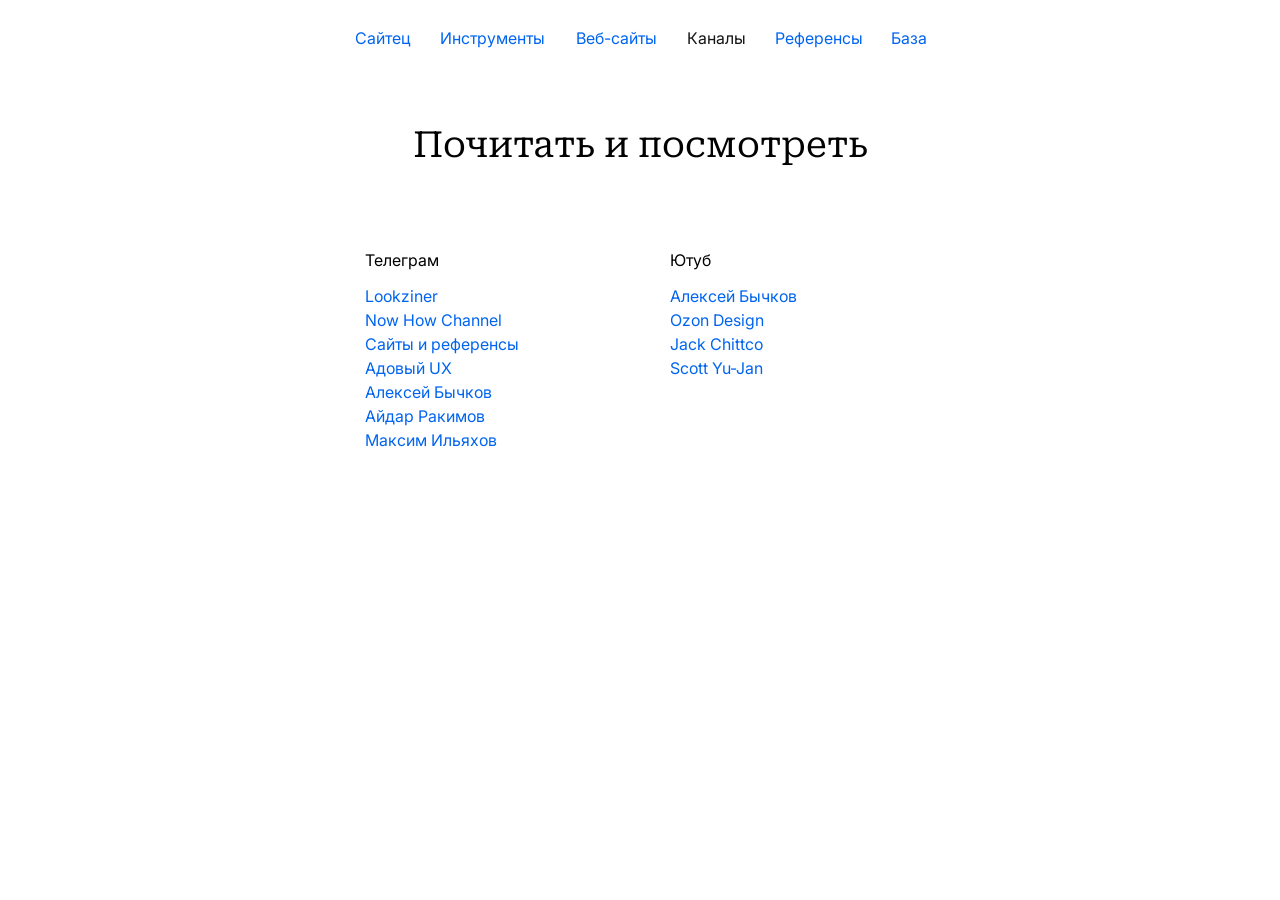
<file: channels.html>
<!DOCTYPE html>
<html lang="ru">
<head>
    <meta charset="UTF-8">
    <meta name="viewport" content="width=device-width, initial-scale=1.0">
    <title>Каналы — Сайтец
    </title>
    <link rel="stylesheet" href="style.css">
    <link rel="stylesheet" href="reset.css">
    <link rel="stylesheet" href="sites.css">
    <link rel="icon" type="image/png" href="favicon.png">
</head>
<body>
    <header>
        <nav class="menu">
            <a href="index.html" class="button">
                <div class="text text-about">Сайтец</div>
            </a>
            <a href="tools.html" class="button">
                <div class="text text-tools">Инструменты</div>
            </a>
            <a href="sites.html" class="button">
                <div class="text text-sites">Веб-сайты</div>
            </a>
            <a href="channels.html" class="button" disabled tabindex="-1">
                <div class="text text-channels">Каналы</div>
            </a>
            <a href="references.html" class="button">
                <div class="text text-references">Референсы</div>
            </a>
            <a href="learn.html" class="button">
                <div class="text text-learn">База</div>
            </a>
        </nav>
    </header>
    <section class="first-block">
        <h1>Почитать и посмотреть</h1>
    </section>
        <section class="cards">
        <div class="card-container">
            <div class="card">
                <h2>Телеграм</h2>
                <div class="undertitle-container">
                    <nav class="buttons-links">
                        <a href="https://t.me/lookziner" class="button-link" target="_blank" rel="noopener noreferrer">Lookziner</a>
                        <a href="https://t.me/nowhow" class="button-link" target="_blank">Now How Channel</a>
                        <a href="https://t.me/landingy" class="button-link" target="_blank">Сайты и референсы</a>
                        <a href="https://t.me/uxfromhell" class="button-link" target="_blank">Адовый UX</a>
                        <a href="https://t.me/a1exeybychkov" class="button-link" target="_blank">Алексей Бычков</a>
                        <a href="https://t.me/aydarrakimov" class="button-link" target="_blank">Айдар Ракимов</a>
                        <a href="https://t.me/glvrdru" class="button-link" target="_blank">Максим Ильяхов</a>
                    </nav>
                </div>
            </div>
        </div>
        <div class="card-container">
            <div class="card">
                <h2>Ютуб</h2>
                <div class="undertitle-container">
                    <nav class="buttons-links">
                        <a href="https://www.youtube.com/@alexeybychkov_" class="button-link" target="_blank">Алексей Бычков</a>
                        <a href="https://www.youtube.com/@OzonDesign" class="button-link" target="_blank">Ozon Design</a>
                        <a href="https://www.youtube.com/@chittco" class="button-link" target="_blank">Jack Chittco</a>
                        <a href="https://www.youtube.com/@ScottYuJan" class="button-link" target="_blank">Scott Yu-Jan</a>
                    </nav>
                </div>
            </div>
        </div>
    </section>
</body>
</html>
</file>
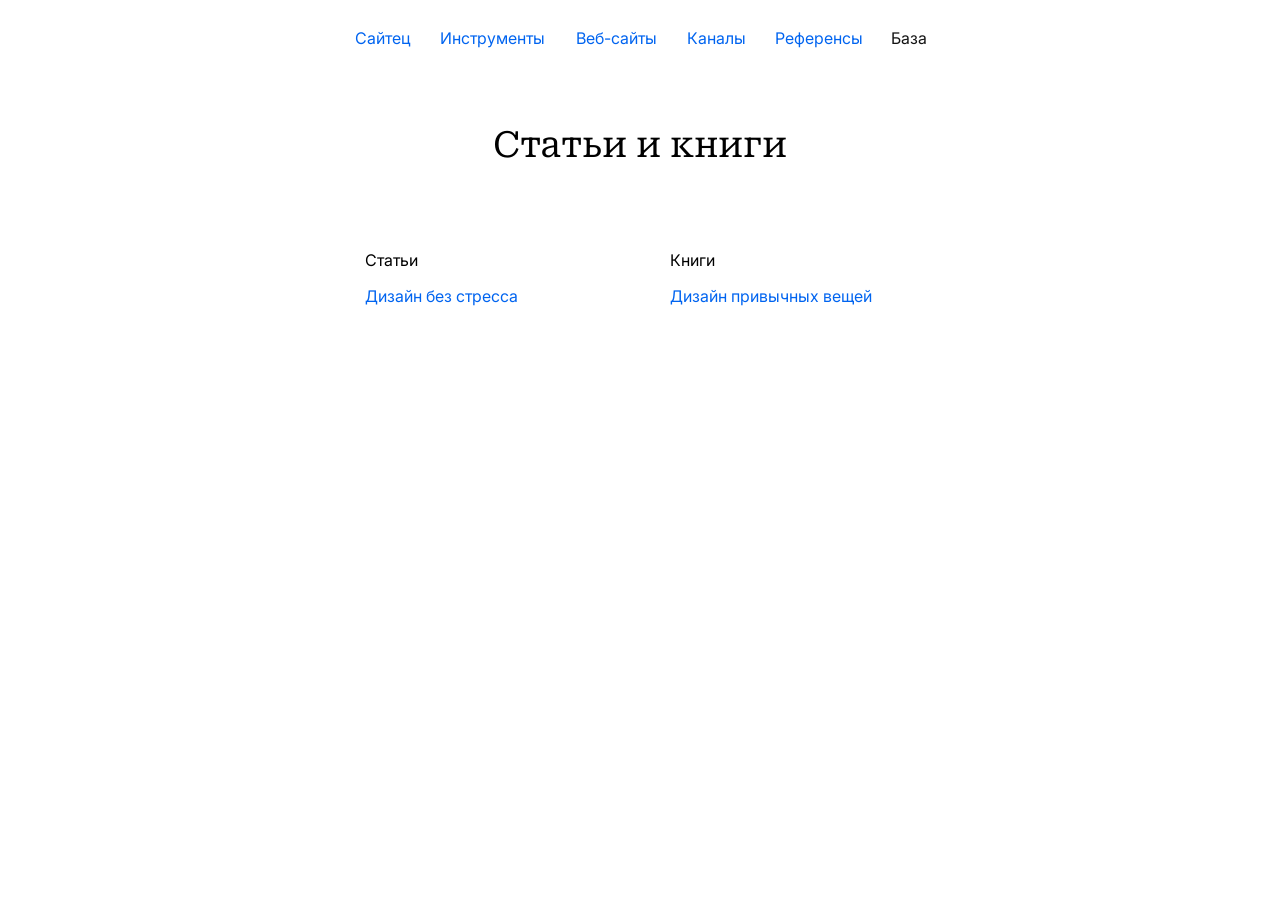
<file: learn.html>
<!DOCTYPE html>
<html lang="ru">
<head>
    <meta charset="UTF-8">
    <meta name="viewport" content="width=device-width, initial-scale=1.0">
    <title>База
    </title>
    <link rel="stylesheet" href="style.css">
    <link rel="stylesheet" href="reset.css">
    <link rel="stylesheet" href="sites.css">
    <link rel="icon" type="image/png" href="favicon.png">
</head>
<body>
    <header>
        <nav class="menu">
            <a href="index.html" class="button">
                <div class="text text-about">Сайтец</div>
            </a>
            <a href="tools.html" class="button">
                <div class="text text-tools">Инструменты</div>
            </a>
            <a href="sites.html" class="button">
                <div class="text text-sites">Веб-сайты</div>
            </a>
            <a href="channels.html" class="button">
                <div class="text text-channels">Каналы</div>
            </a>
            <a href="references.html" class="button">
                <div class="text text-references">Референсы</div>
            </a>
            <a href="learn.html" class="button" disabled tabindex="-1">
                <div class="text text-learn">База</div>
            </a>
        </nav>
    </header>
<section class="first-block">
        <h1>Статьи и книги</h1>
    </section>
        <section class="cards">
        <div class="card-container">
            <div class="card">
                <h2>Статьи</h2>
                <div class="undertitle-container">
                    <nav class="buttons-links">
                        <a href="https://collab.ldwg.ru/stressless-design" class="button-link" target="_blank" rel="noopener noreferrer">Дизайн без стресса</a>
                    </nav>
                </div>
            </div>
        </div>
        <div class="card-container">
            <div class="card">
                <h2>Книги</h2>
                <div class="undertitle-container">
                    <nav class="buttons-links">
                        <a href="https://www.google.com/search?q=%D0%B4%D0%B8%D0%B7%D0%B0%D0%B9%D0%BD+%D0%BF%D1%80%D0%B8%D0%B2%D1%8B%D1%87%D0%BD%D1%8B%D1%85+%D0%B2%D0%B5%D1%89%D0%B5%D0%B9&oq=%D0%B4%D0%B8%D0%B7%D0%B0%D0%B9%D0%BD+%D0%BF%D1%80%D0%B8%D0%B2%D1%8B%D1%87%D0%BD&gs_lcrp=EgZjaHJvbWUqCggAEAAY4wIYgAQyCggAEAAY4wIYgAQyBwgBEC4YgAQyBggCEEUYOTIHCAMQABiABDIHCAQQABiABDIHCAUQABiABDIHCAYQABiABDIHCAcQABiABNIBCDUwNTRqMGo3qAIAsAIA&sourceid=chrome&ie=UTF-8" class="button-link" target="_blank">Дизайн привычных вещей</a>
                    </nav>
                </div>
            </div>
        </div>
    </section>
</body>
</html>
</file>
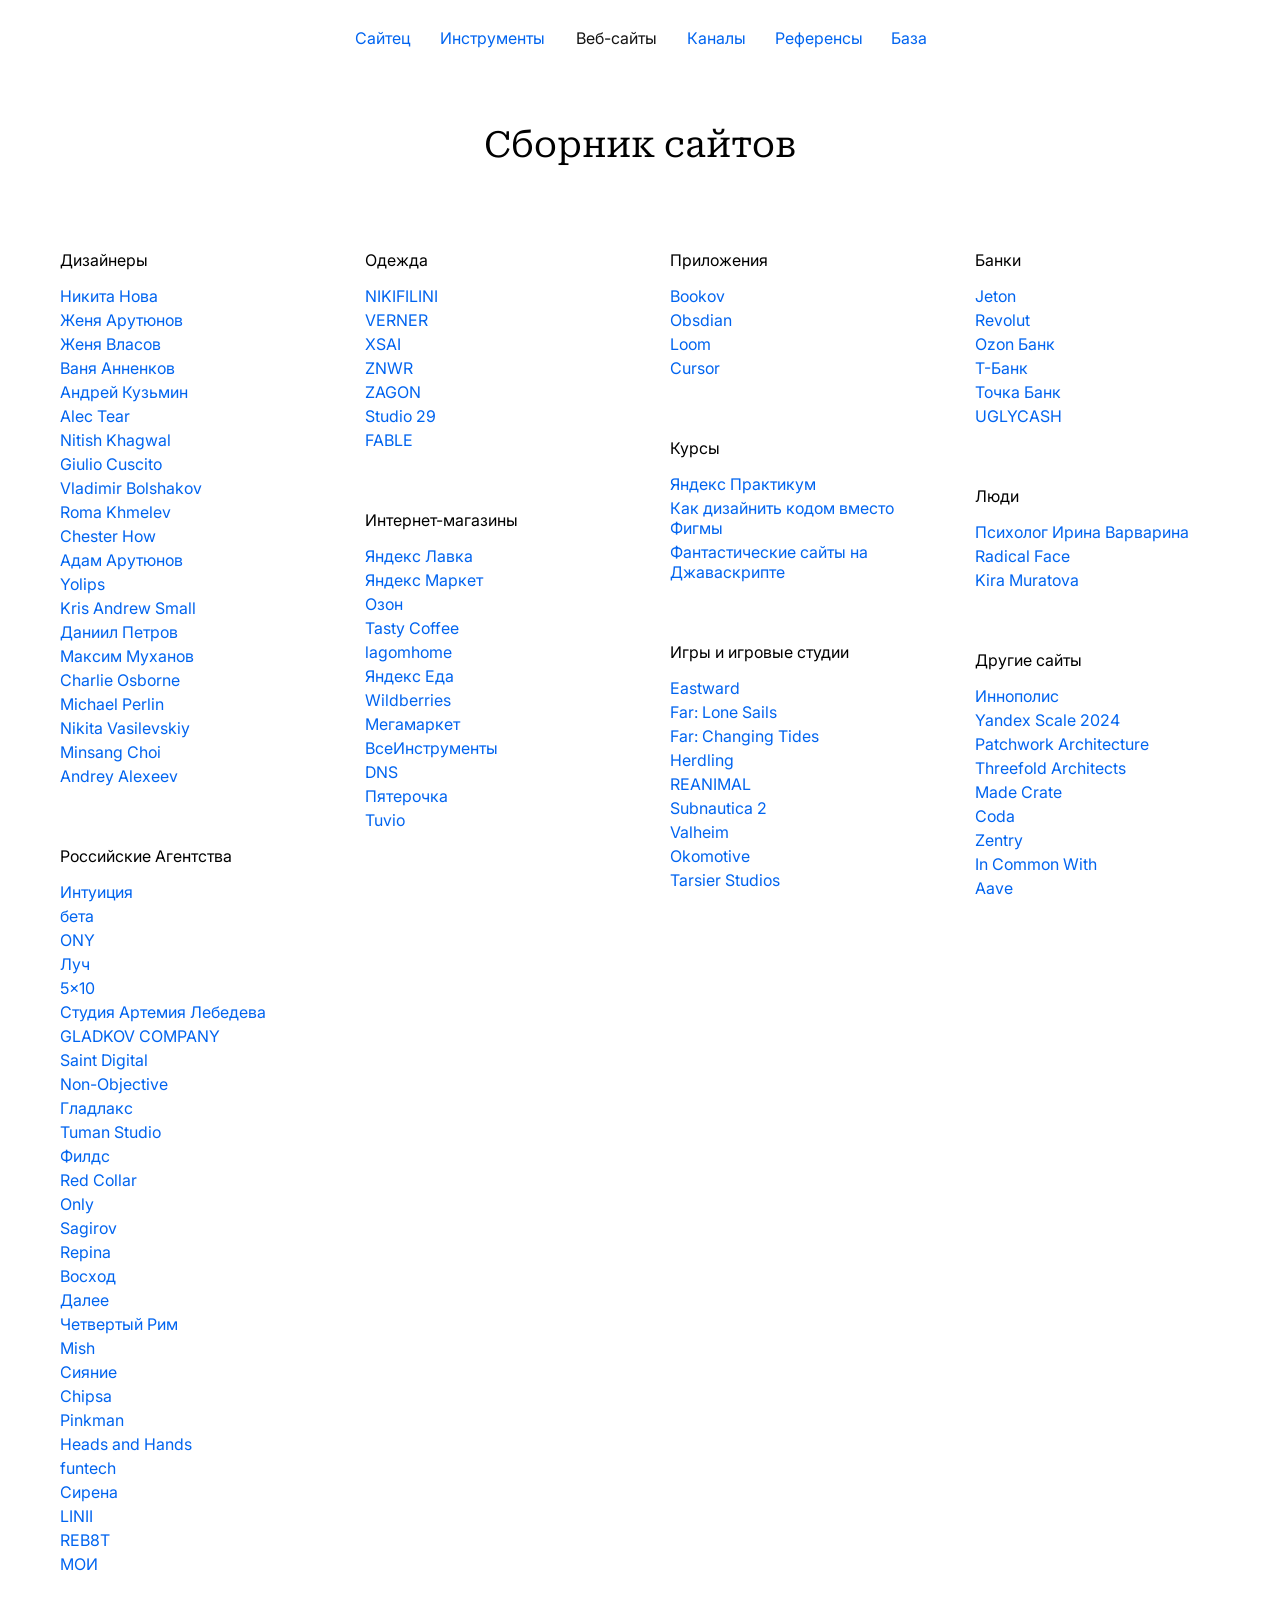
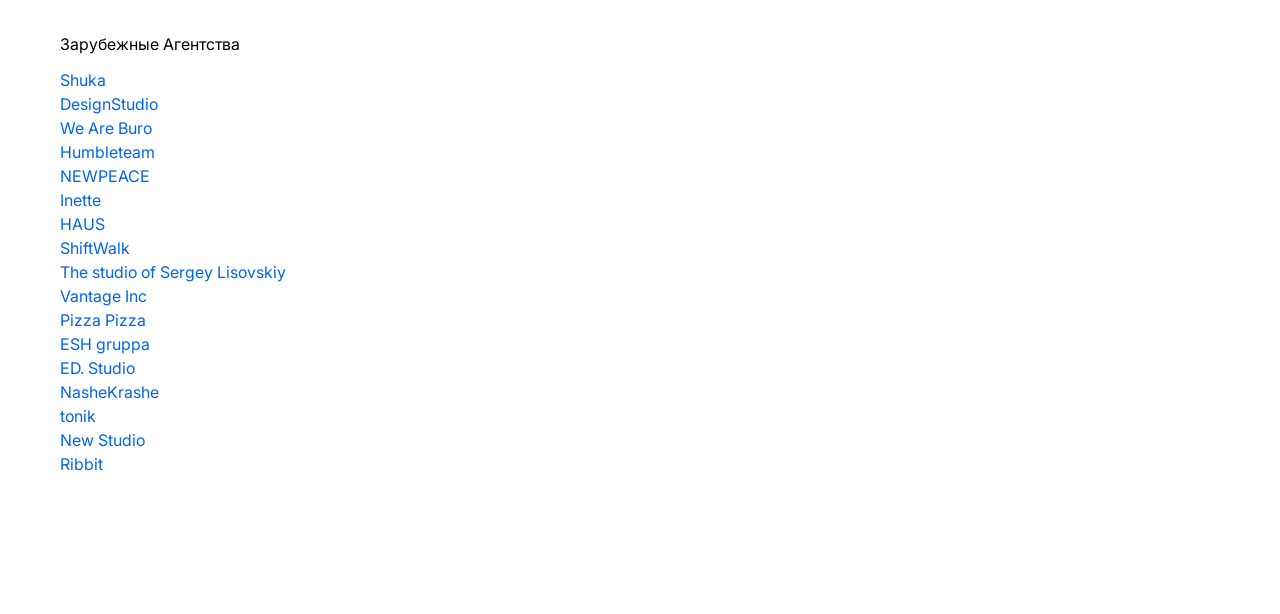
<file: sites.html>
<!DOCTYPE html>
<html lang="ru">
<head>
    <meta charset="UTF-8">
    <meta name="viewport" content="width=device-width, initial-scale=1.0">
    <title>Веб-сайты
    </title>
    <link rel="stylesheet" href="style.css">
    <link rel="stylesheet" href="reset.css">
    <link rel="stylesheet" href="sites.css">
    <link rel="icon" type="image/png" href="favicon.png">
</head>
<body>
    <header>
        <nav class="menu">
            <a href="index.html" class="button">
                <div class="text text-about">Сайтец</div>
            </a>
            <a href="tools.html" class="button">
                <div class="text text-tools">Инструменты</div>
            </a>
            <a href="sites.html" class="button" disabled tabindex="-1">
                <div class="text text-sites">Веб-сайты</div>
            </a>
            <a href="channels.html" class="button">
                <div class="text text-channels">Каналы</div>
            </a>
            <a href="references.html" class="button">
                <div class="text text-references">Референсы</div>
            </a>
            <a href="learn.html" class="button">
                <div class="text text-learn">База</div>
            </a>
        </nav>
    </header>
    <section class="first-block">
        <h1>Сборник сайтов</h1>
            <!-- <div class="filter-buttons-block">
                <label class="filter-button">
                    <div class="label label-designers">Дизайнеры</div>
                </label>
                <label class="filter-button">
                    <div class="label label-studios">Студии</div>
                </label>
                <label class="filter-button">
                    <div class="label label-clothes">Одежда</div>
                </label>
                <label class="filter-button">
                    <div class="label label-shops">Интернет-магазины</div>
                </label>
                <label class="filter-button">
                    <div class="label label-apps">Приложения</div>
                </label>
                <label class="filter-button">
                    <div class="label label-courses">Курсы</div>
                </label>
                <label class="filter-button">
                    <div class="label label-banks">Банки</div>
                </label>
                <label class="filter-button">
                    <div class="label label-others">Остальные</div>
                </label>
            </div> -->
    </section>
    <!-- <script>
        document.querySelectorAll('.filter-button').forEach(button => {
            button.addEventListener('click', function() {
                this.classList.toggle('active')
            })
        })
    </script> -->
    <section class="cards">
        <div class="card-container">
            <div class="card">
                <h2>Дизайнеры</h2>
                <div class="undertitle-container">
                    <nav class="buttons-links">
                        <a href="https://nikitanova.com/" class="button-link" target="_blank" rel="noopener noreferrer">Никита Нова</a>
                        <a href="https://arutyunov.info/" class="button-link" target="_blank">Женя Арутюнов</a>
                        <a href="https://vla.so/" class="button-link" target="_blank">Женя Власов</a>
                        <a href="https://vanyaann.xyz/" class="button-link" target="_blank">Ваня Анненков</a>
                        <a href="https://ko0oz.com/" class="button-link" target="_blank">Андрей Кузьмин</a>
                        <a href="https://alectear.com/" class="button-link" target="_blank">Alec Tear</a>
                        <a href="https://khagwal.com/" class="button-link" target="_blank">Nitish Khagwal</a>
                        <a href="https://dribbble.com/Giulio_Cuscito" class="button-link" target="_blank">Giulio Cuscito</a>
                        <a href="https://bolshakovdesign.com/" class="button-link" target="_blank">Vladimir Bolshakov</a>
                        <a href="https://www.khmelev.me/" class="button-link" target="_blank">Roma Khmelev</a>
                        <a href="https://chester.how" class="button-link" target="_blank">Chester How</a>
                        <a href="https://adam.ci/ru/" class="button-link" target="_blank">Адам Арутюнов</a>
                        <a href="https://yolips.ru/" class="button-link" target="_blank">Yolips</a>
                        <a href="https://krisandrewsmall.com/" class="button-link" target="_blank">Kris Andrew Small</a>
                        <a href="https://daniil-petrov.ru/" class="button-link" target="_blank">Даниил Петров</a>
                        <a href="https://m-mukhanov.ru/" class="button-link" target="_blank">Максим Муханов</a>
                        <a href="https://www.charlieosborne.co/" class="button-link" target="_blank">Charlie Osborne</a>
                        <a href="https://bento.me/perlin" class="button-link" target="_blank">Michael Perlin</a>
                        <a href="https://nikitavasilevskiy.com/" class="button-link" target="_blank">Nikita Vasilevskiy</a>
                        <a href="https://minsangchoi.com/" class="button-link" target="_blank">Minsang Choi</a>
                        <a href="https://alexeev.design/" class="button-link" target="_blank">Andrey Alexeev</a>
                    </nav>
                </div>
            </div>
            <div class="card">
                <h2>Российские Агентства</h2>
                <div class="undertitle-container">
                    <nav class="buttons-links">
                        <a href="https://intuition.team/ru" class="button-link" target="_blank">Интуиция</a>
                        <a href="https://beta.ru/" class="button-link" target="_blank">бета</a>
                        <a href="https://ony.ru/" class="button-link" target="_blank">ONY</a>
                        <a href="https://loo.ch/" class="button-link" target="_blank">Луч</a>
                        <a href="https://www.5x10.ru/" class="button-link" target="_blank">5x10</a>
                        <a href="https://www.artlebedev.ru/" class="button-link" target="_blank">Студия Артемия Лебедева</a>
                        <a href="https://gladkov.company/" class="button-link" target="_blank">GLADKOV COMPANY</a>
                        <a href="https://saint-digital.agency/" class="button-link" target="_blank">Saint Digital</a>
                        <a href="https://non-objective.works/" class="button-link" target="_blank">Non-Objective</a>
                        <a href="https://gladlax.ru/" class="button-link" target="_blank">Гладлакс</a>
                        <a href="https://tumanstudio.com/" class="button-link" target="_blank">Tuman Studio</a>
                        <a href="https://wearefields.ru/" class="button-link" target="_blank">Филдс</a>
                        <a href="https://redcollar.ru/" class="button-link" target="_blank">Red Collar</a>
                        <a href="https://only.digital/" class="button-link" target="_blank">Only</a>
                        <a href="https://sagirov.com/" class="button-link" target="_blank">Sagirov</a>
                        <a href="https://repinabranding.ru/" class="button-link" target="_blank">Repina</a>
                        <a href="https://voskhod.agency/" class="button-link" target="_blank">Восход</a>
                        <a href="https://dalee.ru/" class="button-link" target="_blank">Далее</a>
                        <a href="https://zavod.4rome.ru/" class="button-link" target="_blank">Четвертый Рим</a>
                        <a href="https://mish.design/ru" class="button-link" target="_blank">Mish</a>
                        <a href="https://siyanie.design/" class="button-link" target="_blank">Сияние</a>
                        <a href="https://chipsa.ru/" class="button-link" target="_blank">Chipsa</a>
                        <a href="https://www.pinkman.ru/" class="button-link" target="_blank">Pinkman</a>
                        <a href="https://www.handh.ru/" class="button-link" target="_blank">Heads and Hands</a>
                        <a href="https://funtech.agency/" class="button-link" target="_blank">funtech</a>
                        <a href="https://sirena.team/" class="button-link" target="_blank">Сирена</a>
                        <a href="https://linii.ru/" class="button-link" target="_blank">LINII</a>
                        <a href="https://rebooot.me/" class="button-link" target="_blank">REB8T</a>
                        <a href="https://xn--h1ahg.online/" class="button-link" target="_blank">МОИ</a>
                    </nav>
                </div>
            </div>
            <div class="card">
                <h2>Зарубежные Агентства</h2>
                <div class="undertitle-container">
                    <nav class="buttons-links">
                        <a href="https://shuka.design/" class="button-link" target="_blank">Shuka</a>
                        <a href="https://www.design.studio/" class="button-link" target="_blank">DesignStudio</a>
                        <a href="https://www.burocratik.com/" class="button-link" target="_blank">We Are Buro</a>
                        <a href="https://www.humbleteam.com/" class="button-link" target="_blank">Humbleteam</a>
                        <a href="https://newpeace.jp/" class="button-link" target="_blank">NEWPEACE</a>
                        <a href="https://inette.co/" class="button-link" target="_blank">Inette</a>
                        <a href="https://madeinhaus.com/" class="button-link" target="_blank">HAUS</a>
                        <a href="https://www.shiftwalk.studio/" class="button-link" target="_blank">ShiftWalk</a>
                        <a href="https://lisovskiy.work/" class="button-link" target="_blank">The studio of Sergey Lisovskiy</a>
                        <a href="https://vantage.ava-case.com/" class="button-link" target="_blank">Vantage Inc</a>
                        <a href="https://pizzapizza.io/" class="button-link" target="_blank">Pizza Pizza</a>
                        <a href="https://eshgruppa.com/" class="button-link" target="_blank">ESH gruppa</a>
                        <a href="https://ed.studio/studio" class="button-link" target="_blank">ED. Studio</a>
                        <a href="https://nashekrashe.com/" class="button-link" target="_blank">NasheKrashe</a>
                        <a href="https://www.tonik.com/" class="button-link" target="_blank">tonik</a>
                        <a href="https://www.new.studio/" class="button-link" target="_blank">New Studio</a>
                        <a href="https://ribbit.dk/" class="button-link" target="_blank">Ribbit</a>
                    </nav>
                </div>
            </div>
        </div>
        <div class="card-container">
            <div class="card">
                <h2>Одежда</h2>
                <div class="undertitle-container">
                    <nav class="buttons-links">
                        <a href="https://nikifilini.com/" class="button-link" target="_blank">NIKIFILINI</a>
                        <a href="https://verner.co/" class="button-link" target="_blank">VERNER</a>
                        <a href="https://xsai.store/" class="button-link" target="_blank">XSAI</a>
                        <a href="https://znwr.ru/" class="button-link" target="_blank">ZNWR</a>
                        <a href="https://zagonbrand.com/" class="button-link" target="_blank">ZAGON</a>
                        <a href="https://studio-29.ru/" class="button-link" target="_blank">Studio 29</a>
                        <a href="https://fablestore.ru/" class="button-link" target="_blank">FABLE</a>
                    </nav>
                </div>
            </div>
            <div class="card">
                <h2>Интернет-магазины</h2>
                <div class="undertitle-container">
                    <nav class="buttons-links">
                        <a href="https://lavka.yandex.ru/" class="button-link" target="_blank">Яндекс Лавка</a>
                        <a href="https://market.yandex.ru/" class="button-link" target="_blank">Яндекс Маркет</a>
                        <a href="https://www.ozon.ru/" class="button-link" target="_blank">Озон</a>
                        <a href="https://shop.tastycoffee.ru/" class="button-link" target="_blank">Tasty Coffee</a>
                        <a href="https://lagomhome.ru/" class="button-link" target="_blank">lagomhome</a>
                        <a href="https://eda.yandex.ru/" class="button-link" target="_blank">Яндекс Еда</a>
                        <a href="https://www.wildberries.ru/" class="button-link" target="_blank">Wildberries</a>
                        <a href="https://megamarket.ru/" class="button-link" target="_blank">Мегамаркет</a>
                        <a href="https://www.vseinstrumenti.ru/" class="button-link" target="_blank">ВсеИнструменты</a>
                        <a href="https://www.dns-shop.ru/" class="button-link" target="_blank">DNS</a>
                        <a href="https://5ka.ru/" class="button-link" target="_blank">Пятерочка</a>
                        <a href="https://tuvio.yandex.ru/" class="button-link" target="_blank">Tuvio</a>
                    </nav>
                </div>
            </div>
        </div>
        <div class="card-container">
            <div class="card">
                <h2>Приложения</h2>
                <div class="undertitle-container">
                    <nav class="buttons-links">
                        <a href="https://bookov.app/" class="button-link" target="_blank">Bookov</a>
                        <a href="https://obsidian.md/" class="button-link" target="_blank">Obsdian</a>
                        <a href="https://www.loom.com/" class="button-link" target="_blank">Loom</a>
                        <a href="https://cursor.com/" class="button-link" target="_blank">Cursor</a>
                    </nav>
                </div>
            </div>
            <div class="card">
                <h2>Курсы</h2>
                <div class="undertitle-container">
                    <nav class="buttons-links">
                        <a href="https://practicum.yandex.ru/" class="button-link" target="_blank">Яндекс Практикум</a>
                        <a href="https://intuition.team/ru/how-to-design-with-code" class="button-link" target="_blank">Как дизайнить кодом вместо Фигмы</a>
                        <a href="https://setka.design/web/" class="button-link" target="_blank">Фантастические сайты на Джаваскрипте</a>
                    </nav>
                </div>
            </div>
            <div class="card">
                <h2>Игры и игровые студии</h2>
                <div class="undertitle-container">
                    <nav class="buttons-links">
                        <a href="https://eastwardgame.com/" class="button-link" target="_blank">Eastward</a>
                        <a href="https://www.far-game.com/#" class="button-link" target="_blank">Far: Lone Sails</a>
                        <a href="https://www.farchangingtides.com/" class="button-link" target="_blank">Far: Changing Tides</a>
                        <a href="https://herdling.game/" class="button-link" target="_blank">Herdling</a>
                        <a href="https://reanimal.thqnordic.com/" class="button-link" target="_blank">REANIMAL</a>
                        <a href="https://subnautica.com/en" class="button-link" target="_blank">Subnautica 2</a>
                        <a href="https://www.valheimgame.com/ru/" class="button-link" target="_blank">Valheim</a>
                        <a href="https://www.okomotive.ch/" class="button-link" target="_blank">Okomotive</a>
                        <a href="https://tarsier.se/" class="button-link" target="_blank">Tarsier Studios</a>
                    </nav>
                </div>
            </div>
        </div>
        <div class="card-container">
            <div class="card">
                <h2>Банки</h2>
                <div class="undertitle-container">
                    <nav class="buttons-links">
                        <a href="https://www.jeton.com/" class="button-link" target="_blank">Jeton</a>
                        <a href="https://www.revolut.com/" class="button-link" target="_blank">Revolut</a>
                        <a href="https://finance.ozon.ru/" class="button-link" target="_blank">Ozon Банк</a>
                        <a href="https://www.tbank.ru/" class="button-link" target="_blank">Т-Банк</a>
                        <a href="https://tochka.com/" class="button-link" target="_blank">Точка Банк</a>
                        <a href="https://ugly.cash/" class="button-link" target="_blank">UGLYCASH</a>
                    </nav>
                </div>
            </div>
            <div class="card">
                <h2>Люди</h2>
                <div class="undertitle-container">
                    <nav class="buttons-links">
                        <a href="https://varvaryna-iryna.ru/" class="button-link" target="_blank">Психолог Ирина Варварина</a>
                        <a href="https://www.radicalface.com/" class="button-link" target="_blank">Radical Face</a>
                        <a href="https://readymag.website/es/kira/" class="button-link" target="_blank">Kira Muratova</a>
                    </nav>
                </div>
            </div>
            <div class="card">
                <h2>Другие сайты</h2>
                <div class="undertitle-container">
                    <nav class="buttons-links">
                        <a href="https://www.innopolis.com/ru" class="button-link" target="_blank">Иннополис</a>
                        <a href="https://scale.yandex.cloud/" class="button-link" target="_blank">Yandex Scale 2024</a>
                        <a href="https://patchworkarchitecture.co.nz/" class="button-link" target="_blank">Patchwork Architecture</a>
                        <a href="https://www.threefoldarchitects.com/" class="button-link" target="_blank">Threefold Architects</a>
                        <a href="https://www.madecrate.com/" class="button-link" target="_blank">Made Crate</a>
                        <a href="https://www.coda.co/" class="button-link" target="_blank">Coda</a>
                        <a href="https://zentry.com/" class="button-link" target="_blank">Zentry</a>
                        <a href="https://www.incommonwith.com/" class="button-link" target="_blank">In Common With</a>
                        <a href="https://aave.com/" class="button-link" target="_blank">Aave</a>
                    </nav>
                </div>
            </div>
        </div>
        <script>
            document.querySelectorAll('.button-link').forEach(link => {
                // Обработка всех видов кликов
                link.addEventListener('auxclick', function(e) {
                    if (e.button === 1) { // Колесико мыши
                        this.blur();
                        setTimeout(() => this.style.pointerEvents = 'none', 0);
                        setTimeout(() => this.style.pointerEvents = 'auto', 100);
                    }
                });
    
                link.addEventListener('contextmenu', function() {
                    // Подготовка к сбросу hover после открытия через контекстное меню
                    const resetHover = () => {
                        this.blur();
                        setTimeout(() => this.style.pointerEvents = 'none', 0);
                        setTimeout(() => this.style.pointerEvents = 'auto', 100);
                    };
                    
                    // Сброс hover при открытии через контекстное меню
                    window.addEventListener('blur', resetHover, { once: true });
                });
    
                // Обычный клик
                link.addEventListener('click', function() {
                    setTimeout(() => {
                        this.blur();
                        this.style.pointerEvents = 'none';
                        setTimeout(() => this.style.pointerEvents = 'auto', 100);
                    }, 0);
                });
            });
        </script>
    </section>
</body>

</html>
</file>
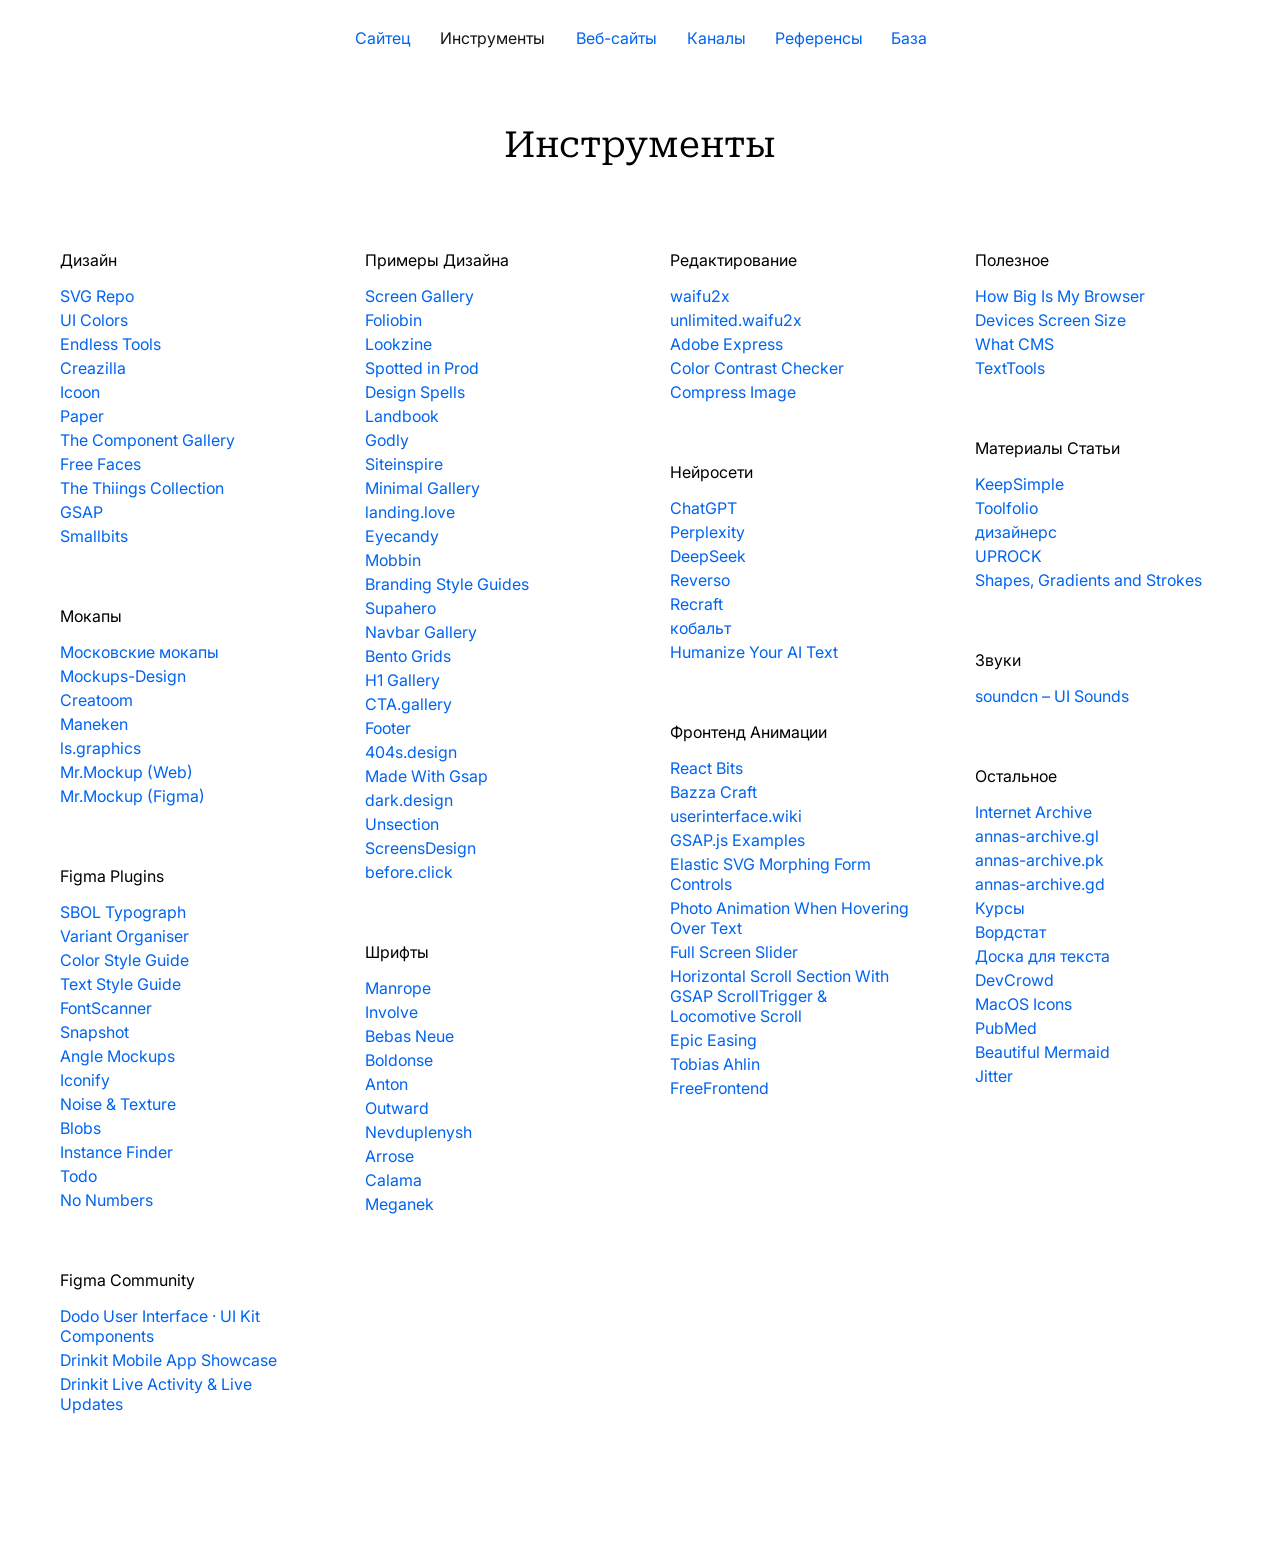
<file: tools.html>
<!DOCTYPE html>
<html lang="ru">
<head>
    <meta charset="UTF-8">
    <meta name="viewport" content="width=device-width, initial-scale=1.0">
    <title>Инструменты
    </title>
    <link rel="stylesheet" href="style.css">
    <link rel="stylesheet" href="reset.css">
    <link rel="stylesheet" href="sites.css">
    <link rel="icon" type="image/png" href="favicon.png">
</head>
<body>
    <header>
        <nav class="menu">
            <a href="index.html" class="button">
                <div class="text text-about">Сайтец</div>
            </a>
            <a href="tools.html" class="button" disabled tabindex="-1">
                <div class="text text-tools">Инструменты</div>
            </a>
            <a href="sites.html" class="button">
                <div class="text text-sites">Веб-сайты</div>
            </a>
            <a href="channels.html" class="button">
                <div class="text text-channels">Каналы</div>
            </a>
            <a href="references.html" class="button">
                <div class="text text-references">Референсы</div>
            </a>
            <a href="learn.html" class="button">
                <div class="text text-learn">База</div>
            </a>
        </nav>
    </header>
    <section class="first-block">
        <h1>Инструменты</h1>
    </section>
    <section class="cards">
        <div class="card-container">
            <div class="card">
                <h2>Дизайн</h2>
                <div class="undertitle-container">
                    <nav class="buttons-links">
                        <a href="https://www.svgrepo.com/" class="button-link" target="_blank" rel="noopener noreferrer">SVG Repo</a>
                        <a href="https://uicolors.app/" class="button-link" target="_blank" rel="noopener noreferrer">UI Colors</a>
                        <a href="https://endlesstools.io/" class="button-link" target="_blank" rel="noopener noreferrer">Endless Tools</a>
                        <a href="https://creazilla.com" class="button-link" target="_blank" rel="noopener noreferrer">Creazilla</a>
                        <a href="https://www.icoon.co/" class="button-link" target="_blank" rel="noopener noreferrer">Icoon</a>
                        <a href="https://app.paper.design/" class="button-link" target="_blank" rel="noopener noreferrer">Paper</a>
                        <a href="https://component.gallery/" class="button-link" target="_blank" rel="noopener noreferrer">The Component Gallery</a>
                        <a href="https://www.freefaces.gallery/" class="button-link" target="_blank" rel="noopener noreferrer">Free Faces</a>
                        <a href="https://www.thiings.co/things" class="button-link" target="_blank" rel="noopener noreferrer">The Thiings Collection</a>
                        <a href="https://www.gsap.com/" class="button-link" target="_blank">GSAP</a>
                        <a href="https://smallbits.design/" class="button-link" target="_blank">Smallbits</a>
                    </nav>
                </div>
            </div>
                        <div class="card">
                <h2>Мокапы</h2>
                <div class="undertitle-container">
                    <nav class="buttons-links">
                        <a href="https://cmnd.design/moscow-mockups/" class="button-link" target="_blank" rel="noopener noreferrer">Московские мокапы</a>
                        <a href="https://mockups-design.com/" class="button-link" target="_blank" rel="noopener noreferrer">Mockups-Design</a>
                        <a href="https://creatoom.com/" class="button-link" target="_blank" rel="noopener noreferrer">Creatoom</a>
                        <a href="https://editor.maneken.app/" class="button-link" target="_blank" rel="noopener noreferrer">Maneken</a>
                        <a href="https://www.ls.graphics/" class="button-link" target="_blank" rel="noopener noreferrer">ls.graphics</a>
                        <a href="https://mrmockup.com/" class="button-link" target="_blank" rel="noopener noreferrer">Mr.Mockup (Web)</a>
                        <a href="https://www.figma.com/@mrmockup" class="button-link" target="_blank" rel="noopener noreferrer">Mr.Mockup (Figma)</a>
                    </nav>
                </div>
            </div>
            <div class="card">
                <h2>Figma Plugins</h2>
                <div class="undertitle-container">
                    <nav class="buttons-links">
                        <a href="https://www.figma.com/community/plugin/907888805660596065/sbol-typograph" class="button-link" target="_blank" rel="noopener noreferrer">SBOL Typograph</a>
                        <a href="https://www.figma.com/community/plugin/1047796251364453654/variant-organiser" class="button-link" target="_blank" rel="noopener noreferrer">Variant Organiser</a>
                        <a href="https://www.figma.com/community/plugin/941680506965181089/color-style-guide" class="button-link" target="_blank" rel="noopener noreferrer">Color Style Guide</a>
                        <a href="https://www.figma.com/community/plugin/1386587524703509361/text-style-guide" class="button-link" target="_blank" rel="noopener noreferrer">Text Style Guide</a>
                        <a href="https://www.figma.com/community/plugin/1002875535237160651/fontscanner" class="button-link" target="_blank" rel="noopener noreferrer">FontScanner</a>
                        <a href="https://www.figma.com/community/plugin/937590329004798392" class="button-link" target="_blank" rel="noopener noreferrer">Snapshot</a>
                        <a href="https://www.figma.com/community/plugin/778645840235495725" class="button-link" target="_blank" rel="noopener noreferrer">Angle Mockups</a>
                        <a href="https://www.figma.com/community/plugin/735098390272716381/iconify" class="button-link" target="_blank" rel="noopener noreferrer">Iconify</a>
                        <a href="https://www.figma.com/community/plugin/1138854718618193875/noise-texture" class="button-link" target="_blank" rel="noopener noreferrer">Noise & Texture</a>
                        <a href="https://www.figma.com/community/plugin/739208439270091369/blobs" class="button-link" target="_blank" rel="noopener noreferrer">Blobs</a>
                        <a href="https://www.figma.com/community/plugin/741895659787979282/instance-finder" class="button-link" target="_blank" rel="noopener noreferrer">Instance Finder</a>
                        <a href="https://www.figma.com/community/plugin/747822968977461925/todo" class="button-link" target="_blank" rel="noopener noreferrer">Todo</a>
                        <a href="https://www.figma.com/community/plugin/1017928273649269221/no-numbers" class="button-link" target="_blank" rel="noopener noreferrer">No Numbers</a>
                    </nav>
                </div>
            </div>
            <div class="card">
                <h2>Figma Community</h2>
                <div class="undertitle-container">
                    <nav class="buttons-links">
                        <a href="https://www.figma.com/community/file/1586152141271931863" class="button-link" target="_blank" rel="noopener noreferrer">Dodo User Interface · UI Kit Components</a>
                        <a href="https://www.figma.com/community/file/1586152141271931863" class="button-link" target="_blank" rel="noopener noreferrer">Drinkit Mobile App Showcase</a>
                        <a href="https://www.figma.com/community/file/1586146360793817037" class="button-link" target="_blank" rel="noopener noreferrer">Drinkit Live Activity & Live Updates</a>
                    </nav>
                </div>
            </div>
        </div>
        <div class="card-container">
            <div class="card">
                <h2>Примеры Дизайна</h2>
                <div class="undertitle-container">
                    <nav class="buttons-links">
                        <a href="https://scrn.gallery/apps" class="button-link" target="_blank" rel="noopener noreferrer">Screen Gallery</a>
                        <a href="https://foliobin.com/ru" class="button-link" target="_blank" rel="noopener noreferrer">Foliobin</a>
                        <a href="https://lookzine.com/" class="button-link" target="_blank" rel="noopener noreferrer">Lookzine</a>
                        <a href="https://www.spottedinprod.com/" class="button-link" target="_blank" rel="noopener noreferrer">Spotted in Prod</a>
                        <a href="https://www.designspells.com/" class="button-link" target="_blank" rel="noopener noreferrer">Design Spells</a>
                        <a href="https://land-book.com/" class="button-link" target="_blank" rel="noopener noreferrer">Landbook</a>
                        <a href="https://godly.website/" class="button-link" target="_blank" rel="noopener noreferrer">Godly</a>
                        <a href="https://www.siteinspire.com/" class="button-link" target="_blank" rel="noopener noreferrer">Siteinspire</a>
                        <a href="https://minimal.gallery/" class="button-link" target="_blank" rel="noopener noreferrer">Minimal Gallery</a>
                        <a href="https://www.landing.love/" class="button-link" target="_blank" rel="noopener noreferrer">landing.love</a>
                        <a href="https://eyecannndy.com/" class="button-link" target="_blank" rel="noopener noreferrer">Eyecandy</a>
                        <a href="https://mobbin.com/" class="button-link" target="_blank" rel="noopener noreferrer">Mobbin</a>
                        <a href="https://brandingstyleguides.com/" class="button-link" target="_blank" rel="noopener noreferrer">Branding Style Guides</a>
                        <a href="https://supahero.io/" class="button-link" target="_blank" rel="noopener noreferrer">Supahero</a>
                        <a href="https://www.navbar.gallery/" class="button-link" target="_blank" rel="noopener noreferrer">Navbar Gallery</a>
                        <a href="https://bentogrids.com/" class="button-link" target="_blank" rel="noopener noreferrer">Bento Grids</a>
                        <a href="https://h1gallery.com/" class="button-link" target="_blank" rel="noopener noreferrer">H1 Gallery</a>
                        <a href="https://www.cta.gallery/" class="button-link" target="_blank" rel="noopener noreferrer">CTA.gallery</a>
                        <a href="https://www.footer.design/" class="button-link" target="_blank" rel="noopener noreferrer">Footer</a>
                        <a href="http://404s.design/" class="button-link" target="_blank" rel="noopener noreferrer">404s.design</a>
                        <a href="https://madewithgsap.com/" class="button-link" target="_blank" rel="noopener noreferrer">Made With Gsap</a>
                        <a href="https://www.dark.design/" class="button-link" target="_blank" rel="noopener noreferrer">dark.design</a>
                        <a href="https://www.unsection.com/" class="button-link" target="_blank" rel="noopener noreferrer">Unsection</a>
                        <a href="https://screensdesign.com/" class="button-link" target="_blank" rel="noopener noreferrer">ScreensDesign</a>
                        <a href="https://before.click/" class="button-link" target="_blank" rel="noopener noreferrer">before.click</a>
                    </nav>
                </div>
            </div>
            <div class="card">
                <h2>Шрифты</h2>
                <div class="undertitle-container">
                    <nav class="buttons-links">
                        <a href="https://fonts.google.com/specimen/Manrope" class="button-link" target="_blank">Manrope</a>
                        <a href="https://www.fonts.uprock.ru/fonts/involve" class="button-link" target="_blank">Involve</a>
                        <a href="https://www.fonts.uprock.ru/fonts/bebas-neue" class="button-link" target="_blank">Bebas Neue</a>
                        <a href="https://fonts.google.com/specimen/Boldonse" class="button-link" target="_blank">Boldonse</a>
                        <a href="https://fonts.google.com/specimen/Anton" class="button-link" target="_blank">Anton</a>
                        <a href="https://www.fonts.uprock.ru/fonts/outward" class="button-link" target="_blank">Outward</a>
                        <a href="https://www.fonts.uprock.ru/fonts/nevduplenysh" class="button-link" target="_blank">Nevduplenysh</a>
                        <a href="https://fonts-online.ru/fonts/arrose" class="button-link" target="_blank">Arrose</a>
                        <a href="https://www.fonts.uprock.ru/fonts/calama" class="button-link" target="_blank">Calama</a>
                        <a href="https://www.fonts.uprock.ru/fonts/meganek" class="button-link" target="_blank">Meganek</a>
                    </nav>
                </div>
            </div>
        </div>
        <div class="card-container">
            <div class="card">
                <h2>Редактирование</h2>
                <div class="undertitle-container">
                    <nav class="buttons-links">
                        <a href="https://www.waifu2x.net/index.ru.html" class="button-link" target="_blank">waifu2x</a>
                        <a href="https://unlimited.waifu2x.net/" class="button-link" target="_blank">unlimited.waifu2x</a>
                        <a href="https://www.adobe.com/express/feature/image/remove-background" class="button-link" target="_blank">Adobe Express</a>
                        <a href="https://coolors.co/contrast-checker/112a46-acc8e5" class="button-link" target="_blank" rel="noopener noreferrer">Color Contrast Checker</a>
                        <a href="https://www.iloveimg.com/compress-image" class="button-link" target="_blank">Compress Image</a>
                    </nav>
                </div>
            </div>
            <div class="card">
                <h2>Нейросети</h2>
                <div class="undertitle-container">
                    <nav class="buttons-links">
                        <a href="https://chatgpt.com/" class="button-link" target="_blank">ChatGPT</a>
                        <a href="https://www.perplexity.ai/" class="button-link" target="_blank">Perplexity</a>
                        <a href="https://www.deepseek.com/" class="button-link" target="_blank">DeepSeek</a>
                        <a href="https://www.reverso.net/%D0%BF%D0%B5%D1%80%D0%B5%D0%B2%D0%BE%D0%B4-%D1%82%D0%B5%D0%BA%D1%81%D1%82%D0%B0" class="button-link" target="_blank">Reverso</a>
                        <a href="https://www.recraft.ai/ai-image-generator" class="button-link" target="_blank" rel="noopener noreferrer">Recraft</a>
                        <a href="https://cobalt.tools/" class="button-link" target="_blank">кобальт</a>
                        <a href="https://humanize-ai.click/" class="button-link" target="_blank">Humanize Your AI Text</a>
                    </nav>
                </div>
            </div>
            <div class="card">
                <h2>Фронтенд Анимации</h2>
                <div class="undertitle-container">
                    <nav class="buttons-links">
                        <a href="https://reactbits.dev/" class="button-link" target="_blank">React Bits</a>
                        <a href="https://bazza.dev/craft" class="button-link" target="_blank">Bazza Craft</a>
                        <a href="https://www.userinterface.wiki/" class="button-link" target="_blank">userinterface.wiki</a>
                        <a href="https://freefrontend.com/gsap-js/" class="button-link" target="_blank">GSAP.js Examples</a>
                        <a href="https://freefrontend.com/code/elastic-svg-morphing-form-controls-2026-01-26/" class="button-link" target="_blank">Elastic SVG Morphing Form Controls</a>
                        <a href="https://codepen.io/Zajno/pen/gOKrPRd" class="button-link" target="_blank">Photo Animation When Hovering Over Text</a>
                        <a href="https://codepen.io/Zajno/pen/BaOmJqm" class="button-link" target="_blank">Full Screen Slider</a>
                        <a href="https://codepen.io/cameronknight/pen/qBNvrRQ" class="button-link" target="_blank">Horizontal Scroll Section With GSAP ScrollTrigger & Locomotive Scroll</a>
                        <a href="https://epiceasing.com/?curve=0.470%2C0.000%2C0.745%2C0.715&language=css" class="button-link" target="_blank">Epic Easing</a>
                        <a href="https://tobiasahlin.com/" class="button-link" target="_blank">Tobias Ahlin</a>
                        <a href="https://freefrontend.com/" class="button-link" target="_blank">FreeFrontend</a>
                    </nav>
                </div>
            </div>
        </div>
        <div class="card-container">
            <div class="card">
                <h2>Полезное</h2>
                <div class="undertitle-container">
                    <nav class="buttons-links">
                        <a href="https://howbigismybrowser.com/" class="button-link" target="_blank">How Big Is My Browser</a>
                        <a href="https://yesviz.com/devices.php" class="button-link" target="_blank">Devices Screen Size</a>
                        <a href="https://whatcms.org/" class="button-link" target="_blank">What CMS</a>
                        <a href="https://texttools.ru/" class="button-link" target="_blank">TextTools</a>
                    </nav>
                </div>
            </div>
            <div class="card">
                <h2>Материалы Статьи</h2>
                <div class="undertitle-container">
                    <nav class="buttons-links">
                        <a href="https://keepsimple.io/ru" class="button-link" target="_blank">KeepSimple</a>
                        <a href="https://toolfolio.io/" class="button-link" target="_blank">Toolfolio</a>
                        <a href="https://dsgners.ru/" class="button-link" target="_blank">дизайнерс</a>
                        <a href="https://www.uprock.ru/" class="button-link" target="_blank">UPROCK</a>
                        <a href="https://designcode.io/mobbin-design-shapes-gradients-and-strokes" class="button-link" target="_blank" rel="noopener noreferrer">Shapes, Gradients and Strokes</a>
                    </nav>
                </div>
            </div>
            <div class="card">
                <h2>Звуки</h2>
                <div class="undertitle-container">
                    <nav class="buttons-links">
                        <a href="https://www.soundcn.xyz/?category=UI" class="button-link" target="_blank">soundcn – UI Sounds</a>
                    </nav>
                </div>
            </div>
            <div class="card">
                <h2>Остальное</h2>
                <div class="undertitle-container">
                    <nav class="buttons-links">
                        <a href="https://archive.org/" class="button-link" target="_blank">Internet Archive</a>
                        <a href="https://annas-archive.gl/" class="button-link" target="_blank">annas-archive.gl</a>
                        <a href="https://annas-archive.pk/" class="button-link" target="_blank">annas-archive.pk</a>
                        <a href="https://annas-archive.gd/" class="button-link" target="_blank">annas-archive.gd</a>
                        <a href="https://pirate-courses.ru/search.html" class="button-link" target="_blank">Курсы</a>
                        <a href="https://wordstat.yandex.ru/" class="button-link" target="_blank" rel="noopener noreferrer">Вордстат</a>
                        <a href="https://blackboard.glvrd.ru/" class="button-link" target="_blank">Доска для текста</a>
                        <a href="https://devcrowd.ru/" class="button-link" target="_blank">DevCrowd</a>
                        <a href="https://macosicons.com/#/" class="button-link" target="_blank">MacOS Icons</a>
                        <a href="https://pubmed.ncbi.nlm.nih.gov/" class="button-link" target="_blank">PubMed</a>
                        <a href="https://agents.craft.do/mermaid" class="button-link" target="_blank">Beautiful Mermaid</a>
                        <a href="https://jitter.video/" class="button-link" target="_blank">Jitter</a>
                    </nav>
                </div>
            </div>
        </div>
        <script>
            document.querySelectorAll('.button-link').forEach(link => {
                // Обработка всех видов кликов
                link.addEventListener('auxclick', function(e) {
                    if (e.button === 1) { // Колесико мыши
                        this.blur();
                        setTimeout(() => this.style.pointerEvents = 'none', 0);
                        setTimeout(() => this.style.pointerEvents = 'auto', 100);
                    }
                });
    
                link.addEventListener('contextmenu', function() {
                    // Подготовка к сбросу hover после открытия через контекстное меню
                    const resetHover = () => {
                        this.blur();
                        setTimeout(() => this.style.pointerEvents = 'none', 0);
                        setTimeout(() => this.style.pointerEvents = 'auto', 100);
                    };
                    
                    // Сброс hover при открытии через контекстное меню
                    window.addEventListener('blur', resetHover, { once: true });
                });
    
                // Обычный клик
                link.addEventListener('click', function() {
                    setTimeout(() => {
                        this.blur();
                        this.style.pointerEvents = 'none';
                        setTimeout(() => this.style.pointerEvents = 'auto', 100);
                    }, 0);
                });
            });
        </script>
    </section>
</body>

</html>
</file>
<file: style.css>
body{
    font-size: 16px;
/*  transform: scale(1.2);
    transform-origin: 0 0;
    width: calc(100% / 1.2);
    height: calc(100vh / 1.2); */
}

html {
    scroll-behavior: smooth;
  }

@font-face {
    font-family: 'Inter';
    src: url('fonts/Inter-Regular.woff2') format('woff2');
    font-weight: 400;
    font-style: normal;
}

@font-face {
    font-family: 'Inter';
    src: url('fonts/Inter-BoldItalic.woff2') format('woff2');
    font-weight: 700;
    font-style: italic;
}

@font-face {
    font-family:'RobotoSerif-Regular';
    src: url(fonts/RobotoSerif-Regular.woff2) format(woff2);
    font-style: normal;
    font-weight: 400;
    line-height: normal;
}

.menu {
    color: #0064F0;
    display: flex;
    justify-content: center;
    align-items: center;
    margin: 16px auto 0;
    font-family: 'Inter';
    font-weight: 400;
    font-style: normal;
    text-align: center;
    user-select: none;
}

.button{
    padding: 12px;
}

.button[disabled]{
    color: #141414;
    pointer-events: none;
}

.text{
    height: 19px;
    display: inline-flex;
    justify-content: center;
    align-items: center;
    color: inherit;
}

.text.text-about { width: 60px; }
.text.text-references { width: 94px; }
.text.text-sites { width: 88px; }
.text.text-tools { width: 112px; }
.text.text-learn { width: 38px; }
.text.text-channels { width: 63px; }

.button:not([disabled]):hover {
    font-style: italic;
    font-weight: 700;
}

.button:not([disabled]):active {
    font-size: 14px;
}

.button:focus:not([disabled]) {
    outline: none;
    font-family: 'Inter';
    font-style: italic;
    font-weight: 700;
}

.gif-wrapper {
    display: flex;
    justify-content: center;
    align-items: center;
    background-color: #ffffff;
}

.text.text-telegram { width: 74px; }
.text.text-github { width: 56px; }
</file>
<file: sites.css>
h1{
    font-family:'RobotoSerif-Regular';
    font-weight: 400;
    text-align: center;
    font-size: 36px;
}

.first-block{
    padding: 64px 0px 64px 0px;
    display: flex;
    flex-direction: column;
    justify-content: center;
    align-items: center;
    gap: 32px;
}

.filter-buttons-block {
    display: flex;
    width: 536px;
    justify-content: center;
    align-items: center;
    align-content: center;
    gap: 8px;
    flex-wrap: wrap;
}

.filter-button {
    font-family: 'Inter';
    font-weight: 400;
    font-style: normal;
    color: white;
    display: inline-flex;
    padding: 6px 16px;
    justify-content: center;
    align-items: center;
    background: #0064F0;
    border-radius: 24px;
    user-select: none;
    cursor: pointer;
    transition: all 100ms ease;
}

.filter-button:not(.active) {
    background: #E5EFFD;
    color: #0064F0;
}

.filter-button:not(.active):hover {
    font-family: 'Inter';
    font-style: italic;
    font-weight: 700;
}

.filter-button:active{
    background: #0064F0;
    font-size: 14px;
    color: white;
}

.filter-button.active:hover {
    background: #0064F0;
    font-family: 'Inter';
    font-style: italic;
    font-weight: 700;
    color: white;
}

.label {
    height: 19px;
    display: inline-flex;
    justify-content: center;
    align-items: center;
    color: inherit;
    text-align: center;
}

.label.label-designers { width: 93px; }
.label.label-studios { width: 60px; }
.label.label-clothes { width: 67px; }
.label.label-shops { width: 164px; }
.label.label-apps { width: 104px; }
.label.label-courses { width: 53px; }
.label.label-banks { width: 49px; }
.label.label-others { width: 91px; }

.card{
    display: flex;
    width: 285px;
    padding: 20px;
    align-items: flex-start;
    flex-shrink: 0;
    gap: 16px;
    flex-direction: column;
}

.card:hover { background: #0064F0; }
.card:hover .button-link { color: white; }
.card:hover .undertitle-text { color: #3CBCFF; }
.card:hover h2 { color: white; }

.buttons-links{
    display: flex;
    flex-direction: column;
    align-items: flex-start;
    gap: 4px;
    align-self: stretch;
}

.button-link {
    color: #0064F0;
    font-family: 'Inter';
    font-weight: 400;
    font-style: normal;
    font-size: 16px;
    align-self: stretch;
    align-items: flex-start;
    width: 245px;
}

.button-link:hover {
    font-family: 'Inter';
    font-style: italic;
    font-weight: 700;
    color: inherit;
}

.button-link:focus {
    outline: none;
    font-family: 'Inter';
    font-style: italic;
    font-weight: 700;
    color: #0064F0;
}

.button-link:active{
    color: inherit;
}

.undertitle-container{
    display: flex;
    flex-direction: column;
    align-items: flex-start;
    gap: 8px;
    align-self: stretch;
}

.undertitle-text{
    font-family: 'Inter';
    font-weight: 400;
    font-style: normal;
    font-size: 12px;
    color: #6C6C6C;
}

h2 {
    font-family: 'Inter';
    font-weight: 400;
    font-style: normal;
    align-self: stretch;
    font-size: 16px;
}

.card-container{
    display: flex;
    width: 285px;
    flex-direction: column;
    align-items: flex-start;
    gap: 20px;
}

.cards{
    padding-bottom: 120px;
    margin: 0 auto;
    display: flex;
    justify-content: center;
    align-items: top;
    gap: 20px;
    width: 1200px
}
</file>
